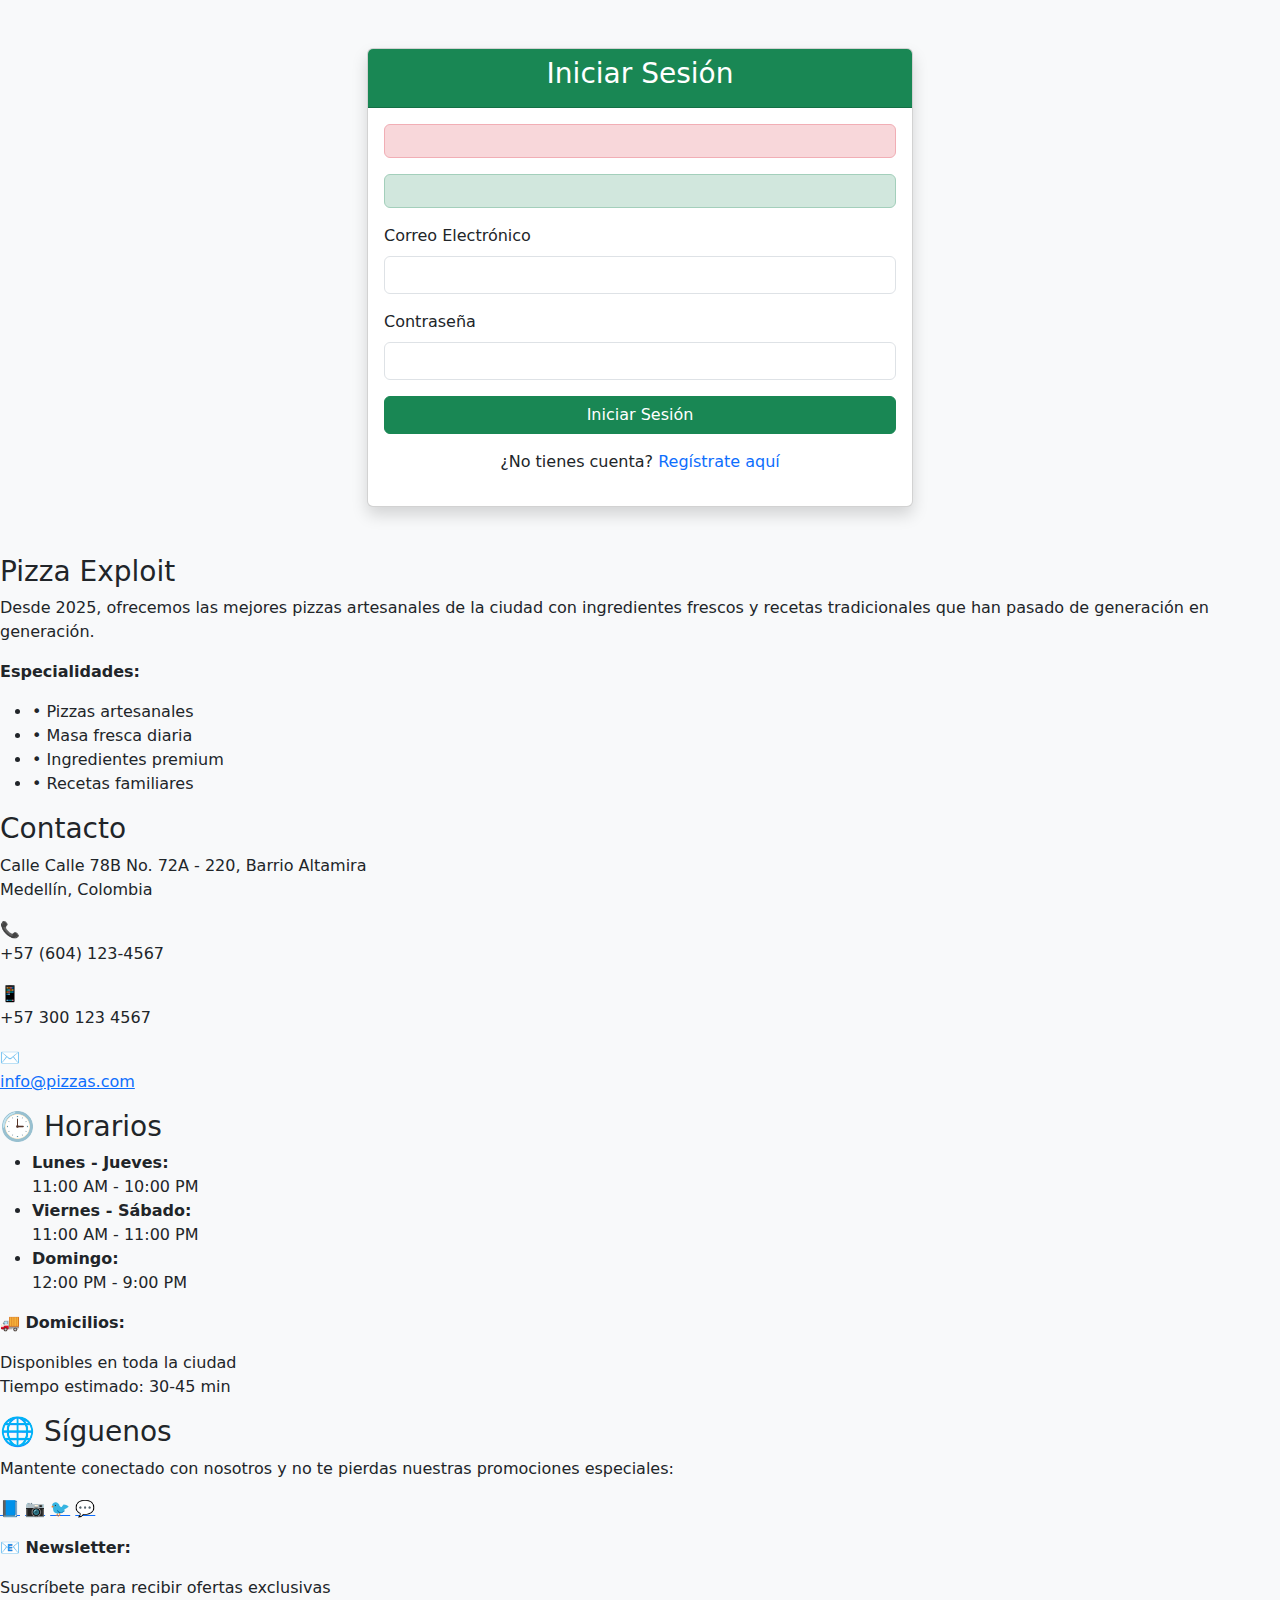
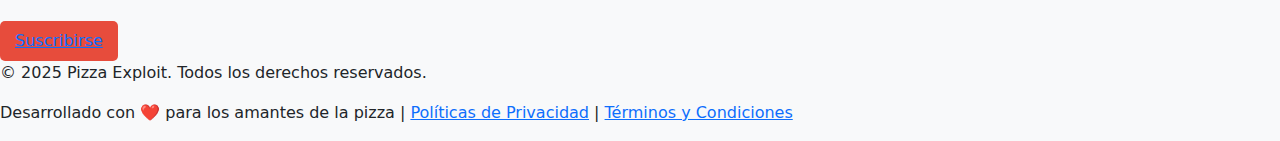
<file: src/main/resources/templates/login.html>
<!DOCTYPE html>
<html xmlns:th="http://www.thymeleaf.org">
<head>
    <meta charset="UTF-8">
    <title>Iniciar Sesión - Pizzería</title>
    <link href="https://cdn.jsdelivr.net/npm/bootstrap@5.3.0/dist/css/bootstrap.min.css" rel="stylesheet">
    <link rel="stylesheet" th:href="@{/style/login.css}">
</head>
<body class="bg-light">
    <div class="container py-5">
        <div class="row justify-content-center">
            <div class="col-md-6">
                <div class="card shadow">
                    <div class="card-header bg-success text-white text-center">
                        <h3>Iniciar Sesión</h3>
                    </div>
                    <div class="card-body">
                        <!-- Mensaje de error si hay -->
                        <div th:if="${error}" class="alert alert-danger" role="alert">
                            <span th:text="${error}"></span>
                        </div>
                        
                        <!-- Mensaje de éxito si viene del registro -->
                        <div th:if="${mensaje}" class="alert alert-success" role="alert">
                            <span th:text="${mensaje}"></span>
                        </div>
                        
                        <form th:action="@{/login}" method="post">
                            <div class="mb-3">
                                <label for="email" class="form-label">Correo Electrónico</label>
                                <input type="email" class="form-control" id="email" name="email" required>
                            </div>
                            <div class="mb-3">
                                <label for="password" class="form-label">Contraseña</label>
                                <input type="password" class="form-control" id="password" name="password" required>
                            </div>
                            <div class="d-grid">
                                <button type="submit" class="btn btn-success">Iniciar Sesión</button>
                            </div>
                        </form>
                        
                        <div class="text-center mt-3">
                            <p>¿No tienes cuenta? <a th:href="@{/registro}" class="text-decoration-none">Regístrate aquí</a></p>
                        </div>
                    </div>
                </div>
            </div>
        </div>
    </div>

    <!-- Footer Informativo -->
    <footer class="footer">
        <div class="footer-content">
            <!-- Información del Restaurante -->
            <div class="footer-section">
                <h3>Pizza Exploit</h3>
                <p>Desde 2025, ofrecemos las mejores pizzas artesanales de la ciudad con ingredientes frescos y recetas tradicionales que han pasado de generación en generación.</p>
                <p><strong>Especialidades:</strong></p>
                <ul>
                    <li>• Pizzas artesanales</li>
                    <li>• Masa fresca diaria</li>
                    <li>• Ingredientes premium</li>
                    <li>• Recetas familiares</li>
                </ul>
            </div>

            <!-- Información de Contacto -->
            <div class="footer-section">
                <h3>Contacto</h3>
                <div class="contact-item">
                    <p>Calle Calle 78B No. 72A - 220, Barrio Altamira<br>Medellín, Colombia</p>
                </div>
                <div class="contact-item">
                    <span>📞</span>
                    <p>+57 (604) 123-4567</p>
                </div>
                <div class="contact-item">
                    <span>📱</span>
                    <p>+57 300 123 4567</p>
                </div>
                <div class="contact-item">
                    <span>✉️</span>
                    <p><a href="mailto:info@pizzas.com">info@pizzas.com</a></p>
                </div>
            </div>

            <!-- Horarios de Atención -->
            <div class="footer-section">
                <h3>🕒 Horarios</h3>
                <ul>
                    <li><strong>Lunes - Jueves:</strong><br>11:00 AM - 10:00 PM</li>
                    <li><strong>Viernes - Sábado:</strong><br>11:00 AM - 11:00 PM</li>
                    <li><strong>Domingo:</strong><br>12:00 PM - 9:00 PM</li>
                </ul>
                <p style="margin-top: 15px;"><strong>🚚 Domicilios:</strong></p>
                <p>Disponibles en toda la ciudad<br>Tiempo estimado: 30-45 min</p>
            </div>

            <!-- Redes Sociales y Enlaces -->
            <div class="footer-section">
                <h3>🌐 Síguenos</h3>
                <p>Mantente conectado con nosotros y no te pierdas nuestras promociones especiales:</p>
                <div class="social-links">
                    <a href="https://facebook.com/" title="Facebook">📘</a>
                    <a href="https://instagram.com/" title="Instagram">📷</a>
                    <a href="https://twitter.com/" title="Twitter">🐦</a>
                    <a href="https://whatsapp.com/" title="WhatsApp">💬</a>
                </div>
                <p style="margin-top: 15px;"><strong>📧 Newsletter:</strong></p>
                <p>Suscríbete para recibir ofertas exclusivas</p>
                <a href="mailto:promociones@pizzas.com" style="background-color: #e74c3c; padding: 8px 15px; border-radius: 5px; display: inline-block; margin-top: 5px;">Suscribirse</a>
            </div>
        </div>

        <!-- Pie del Footer -->
        <div class="footer-bottom">
            <p>&copy; 2025 Pizza Exploit. Todos los derechos reservados.</p>
            <p>Desarrollado con ❤️ para los amantes de la pizza | 
               <a href="#politicas">Políticas de Privacidad</a> | 
               <a href="#terminos">Términos y Condiciones</a>
            </p>
        </div>
    </footer>
    
    <script src="https://cdn.jsdelivr.net/npm/bootstrap@5.3.0/dist/js/bootstrap.bundle.min.js"></script>
</body>
</html>
</file>
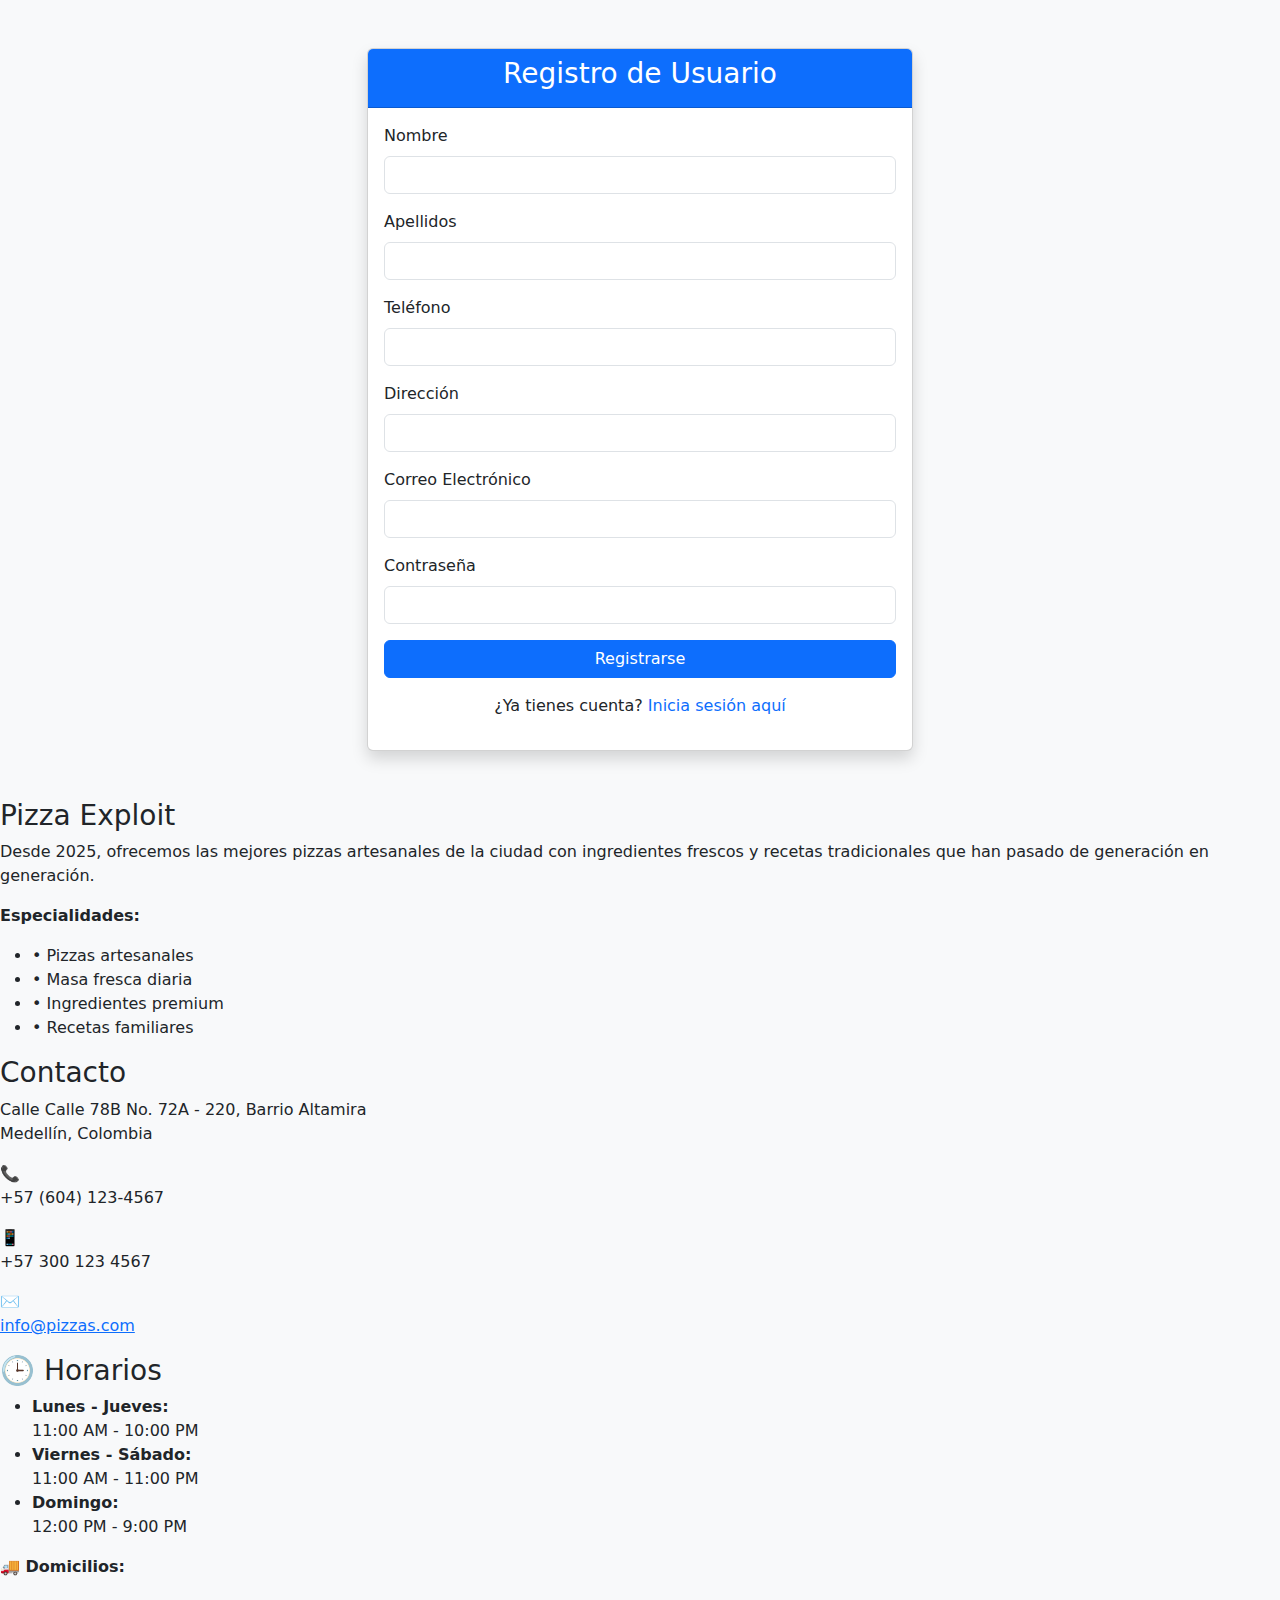
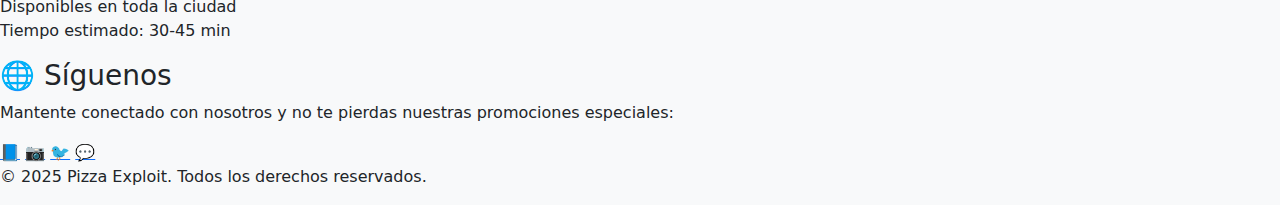
<file: src/main/resources/templates/registro.html>
<!DOCTYPE html>
<html xmlns:th="http://www.thymeleaf.org">
<head>
    <meta charset="UTF-8">
    <title>Registro de Usuario - Pizzería</title>
    <link href="https://cdn.jsdelivr.net/npm/bootstrap@5.3.0/dist/css/bootstrap.min.css" rel="stylesheet">
    <link rel="stylesheet" th:href="@{/style/registro.css}">
</head>
<body class="bg-light">
    <div class="container py-5">
        <div class="row justify-content-center">
            <div class="col-md-6">
                <div class="card shadow">
                    <div class="card-header bg-primary text-white text-center">
                        <h3>Registro de Usuario</h3>
                    </div>
                    <div class="card-body">
                        <form th:action="@{/registro}" method="post">
                            <div class="mb-3">
                                <label for="nombre" class="form-label">Nombre</label>
                                <input type="text" class="form-control" id="nombre" name="nombre" required>
                            </div>
                            <div class="mb-3">
                                <label for="apellidos" class="form-label">Apellidos</label>
                                <input type="text" class="form-control" id="apellidos" name="apellidos" required>
                            </div>
                            <div class="mb-3">
                                <label for="telefono" class="form-label">Teléfono</label>
                                <input type="tel" class="form-control" id="telefono" name="telefono" required>
                            </div>
                            <div class="mb-3">
                                <label for="direccion" class="form-label">Dirección</label>
                                <input type="text" class="form-control" id="direccion" name="direccion" required>
                            </div>
                            <div class="mb-3">
                                <label for="email" class="form-label">Correo Electrónico</label>
                                <input type="email" class="form-control" id="email" name="email" required>
                            </div>
                            <div class="mb-3">
                                <label for="password" class="form-label">Contraseña</label>
                                <input type="password" class="form-control" id="password" name="password" required>
                            </div>
                            <div class="d-grid">
                                <button type="submit" class="btn btn-primary">Registrarse</button>
                            </div>
                        </form>
                        
                        <div class="text-center mt-3">
                            <p>¿Ya tienes cuenta? <a th:href="@{/login}" class="text-decoration-none">Inicia sesión aquí</a></p>
                        </div>
                    </div>
                </div>
            </div>
        </div>
    </div>

    <!-- Footer Informativo -->
    <footer class="footer">
        <div class="footer-content">
            <!-- Información del Restaurante -->
            <div class="footer-section">
                <h3>Pizza Exploit</h3>
                <p>Desde 2025, ofrecemos las mejores pizzas artesanales de la ciudad con ingredientes frescos y recetas tradicionales que han pasado de generación en generación.</p>
                <p><strong>Especialidades:</strong></p>
                <ul>
                    <li>• Pizzas artesanales</li>
                    <li>• Masa fresca diaria</li>
                    <li>• Ingredientes premium</li>
                    <li>• Recetas familiares</li>
                </ul>
            </div>

            <!-- Información de Contacto -->
            <div class="footer-section">
                <h3>Contacto</h3>
                <div class="contact-item">
                    <p>Calle Calle 78B No. 72A - 220, Barrio Altamira<br>Medellín, Colombia</p>
                </div>
                <div class="contact-item">
                    <span>📞</span>
                    <p>+57 (604) 123-4567</p>
                </div>
                <div class="contact-item">
                    <span>📱</span>
                    <p>+57 300 123 4567</p>
                </div>
                <div class="contact-item">
                    <span>✉️</span>
                    <p><a href="mailto:info@pizzas.com">info@pizzas.com</a></p>
                </div>
            </div>

            <!-- Horarios de Atención -->
            <div class="footer-section">
                <h3>🕒 Horarios</h3>
                <ul>
                    <li><strong>Lunes - Jueves:</strong><br>11:00 AM - 10:00 PM</li>
                    <li><strong>Viernes - Sábado:</strong><br>11:00 AM - 11:00 PM</li>
                    <li><strong>Domingo:</strong><br>12:00 PM - 9:00 PM</li>
                </ul>
                <p style="margin-top: 15px;"><strong>🚚 Domicilios:</strong></p>
                <p>Disponibles en toda la ciudad<br>Tiempo estimado: 30-45 min</p>
            </div>

            <!-- Redes Sociales y Enlaces -->
            <div class="footer-section">
                <h3>🌐 Síguenos</h3>
                <p>Mantente conectado con nosotros y no te pierdas nuestras promociones especiales:</p>
                <div class="social-links">
                    <a href="https://facebook.com/" title="Facebook">📘</a>
                    <a href="https://instagram.com/" title="Instagram">📷</a>
                    <a href="https://twitter.com/" title="Twitter">🐦</a>
                    <a href="https://whatsapp.com/" title="WhatsApp">💬</a>
                </div>
            </div>
        </div>

        <!-- Pie del Footer -->
        <div class="footer-bottom">
            <p>&copy; 2025 Pizza Exploit. Todos los derechos reservados.</p>
        </div>
    </footer>
    
    <script src="https://cdn.jsdelivr.net/npm/bootstrap@5.3.0/dist/js/bootstrap.bundle.min.js"></script>
</body>
</html>
</file>
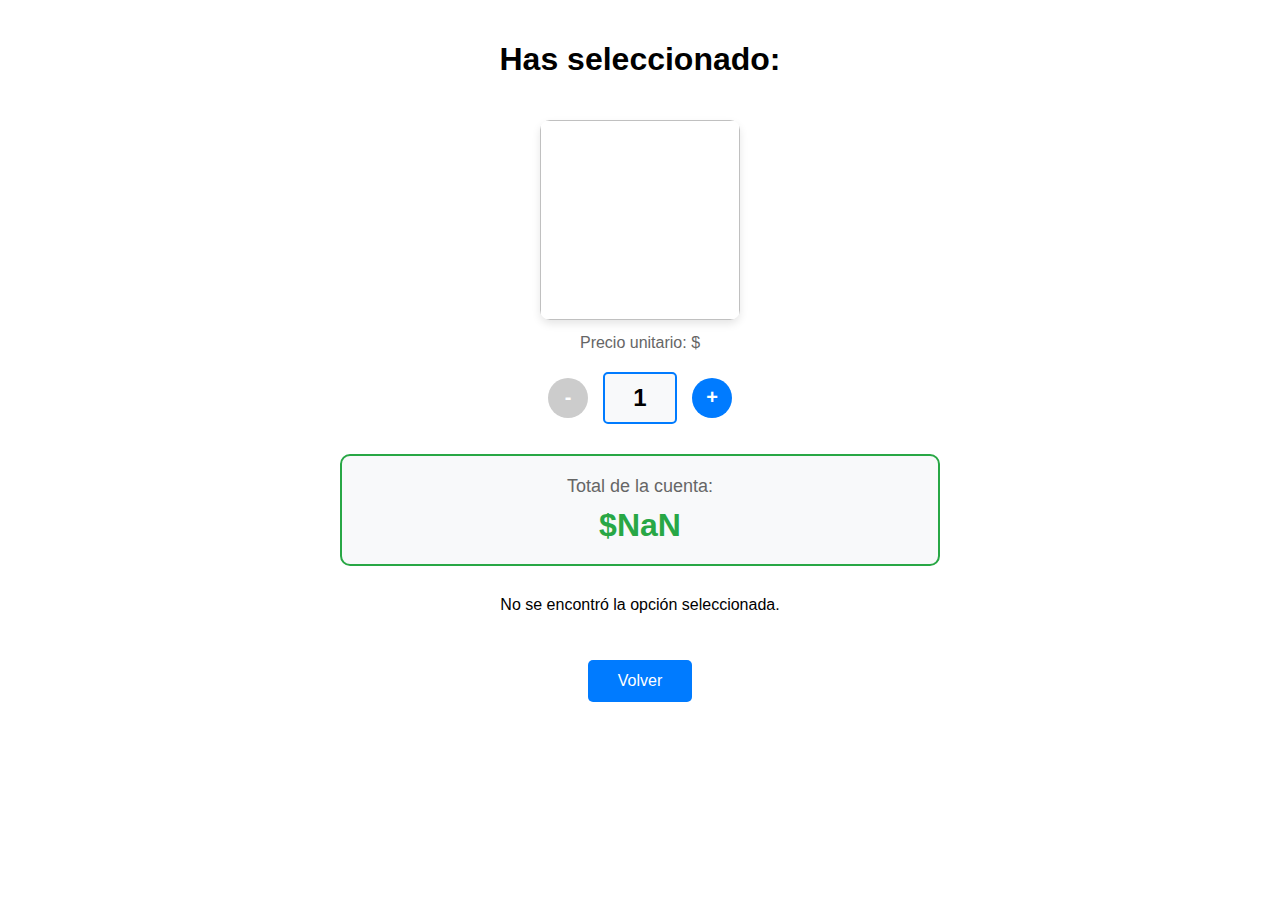
<file: src/main/resources/templates/resultado.html>
<!DOCTYPE html>
<html xmlns:th="http://www.thymeleaf.org">
<head>
    <meta charset="UTF-8">
    <title>Resultado</title>
    <style>
        body { font-family: Arial, sans-serif; text-align: center; max-width: 600px; margin: 0 auto; padding: 20px; }
        img { width: 200px; height: 200px; margin-top: 20px; border-radius: 10px; box-shadow: 0 4px 8px rgba(0,0,0,0.1); }
        .cantidad-container { display: flex; align-items: center; justify-content: center; gap: 15px; margin: 20px 0; font-size: 18px; }
        .btn-cantidad { background-color: #007bff; color: white; border: none; border-radius: 50%; width: 40px; height: 40px; font-size: 20px; font-weight: bold; cursor: pointer; transition: background-color 0.3s; }
        .btn-cantidad:hover { background-color: #0056b3; }
        .btn-cantidad:disabled { background-color: #ccc; cursor: not-allowed; }
        .cantidad-display { font-size: 24px; font-weight: bold; min-width: 50px; padding: 10px; border: 2px solid #007bff; border-radius: 5px; background-color: #f8f9fa;}
        .total-container { background-color: #f8f9fa; border: 2px solid #28a745; border-radius: 10px; padding: 20px; margin: 30px 0; }
        .total-label { font-size: 18px; color: #666; margin-bottom: 10px; }
        .total-amount { font-size: 32px; font-weight: bold; color: #28a745; }
        .precio-unitario { color: #666; font-size: 16px; margin: 10px 0; }
        a {  display: inline-block; margin-top: 30px; padding: 12px 30px; background-color: #007bff; color: white;  text-decoration: none; border-radius: 5px; font-size: 16px; transition: background-color 0.3s; }
        a:hover { background-color: #0056b3; }
    </style>
</head>
<body>
    <h1>Has seleccionado:</h1>

    <div th:if="${seleccionada != null}">
        <h2 th:text="${seleccionada.nombre}"></h2>
        <img th:src="${seleccionada.imagen}" th:alt="${seleccionada.nombre}">
        
        <div class="precio-unitario">
            Precio unitario: $<span id="precio-unitario" th:text="${seleccionada.precio}"></span>
        </div>
        
        <div class="cantidad-container">
            <button class="btn-cantidad" id="btn-menos" onclick="cambiarCantidad(-1)">-</button>
            <div class="cantidad-display" id="cantidad">1</div>
            <button class="btn-cantidad" id="btn-mas" onclick="cambiarCantidad(1)">+</button>
        </div>
        
        <div class="total-container">
            <div class="total-label">Total de la cuenta:</div>
            <div class="total-amount">$<span id="total"></span></div>
        </div>
    </div>

    <div th:if="${seleccionada == null}">
        <p>No se encontró la opción seleccionada.</p>
    </div>

    <a href="/">Volver</a>

    <script th:if="${seleccionada != null}">
        // Variables globales
        const precioUnitario = parseFloat(document.getElementById('precio-unitario').textContent);
        let cantidad = 1;
        
        // Función para cambiar la cantidad
        function cambiarCantidad(cambio) {
            const nuevaCantidad = cantidad + cambio;
            
            // Validar que la cantidad no sea menor a 1
            if (nuevaCantidad >= 1) {
                cantidad = nuevaCantidad;
                actualizarInterfaz();
            }
        }
        
        // Función para actualizar la interfaz
        function actualizarInterfaz() {
            // Actualizar cantidad mostrada
            document.getElementById('cantidad').textContent = cantidad;
            
            // Calcular y mostrar total
            const total = precioUnitario * cantidad;
            document.getElementById('total').textContent = total.toLocaleString('es-CO');
            
            // Deshabilitar botón menos si cantidad es 1
            document.getElementById('btn-menos').disabled = cantidad <= 1;
        }
        

        actualizarInterfaz();
    </script>
</body>
</html>
</file>
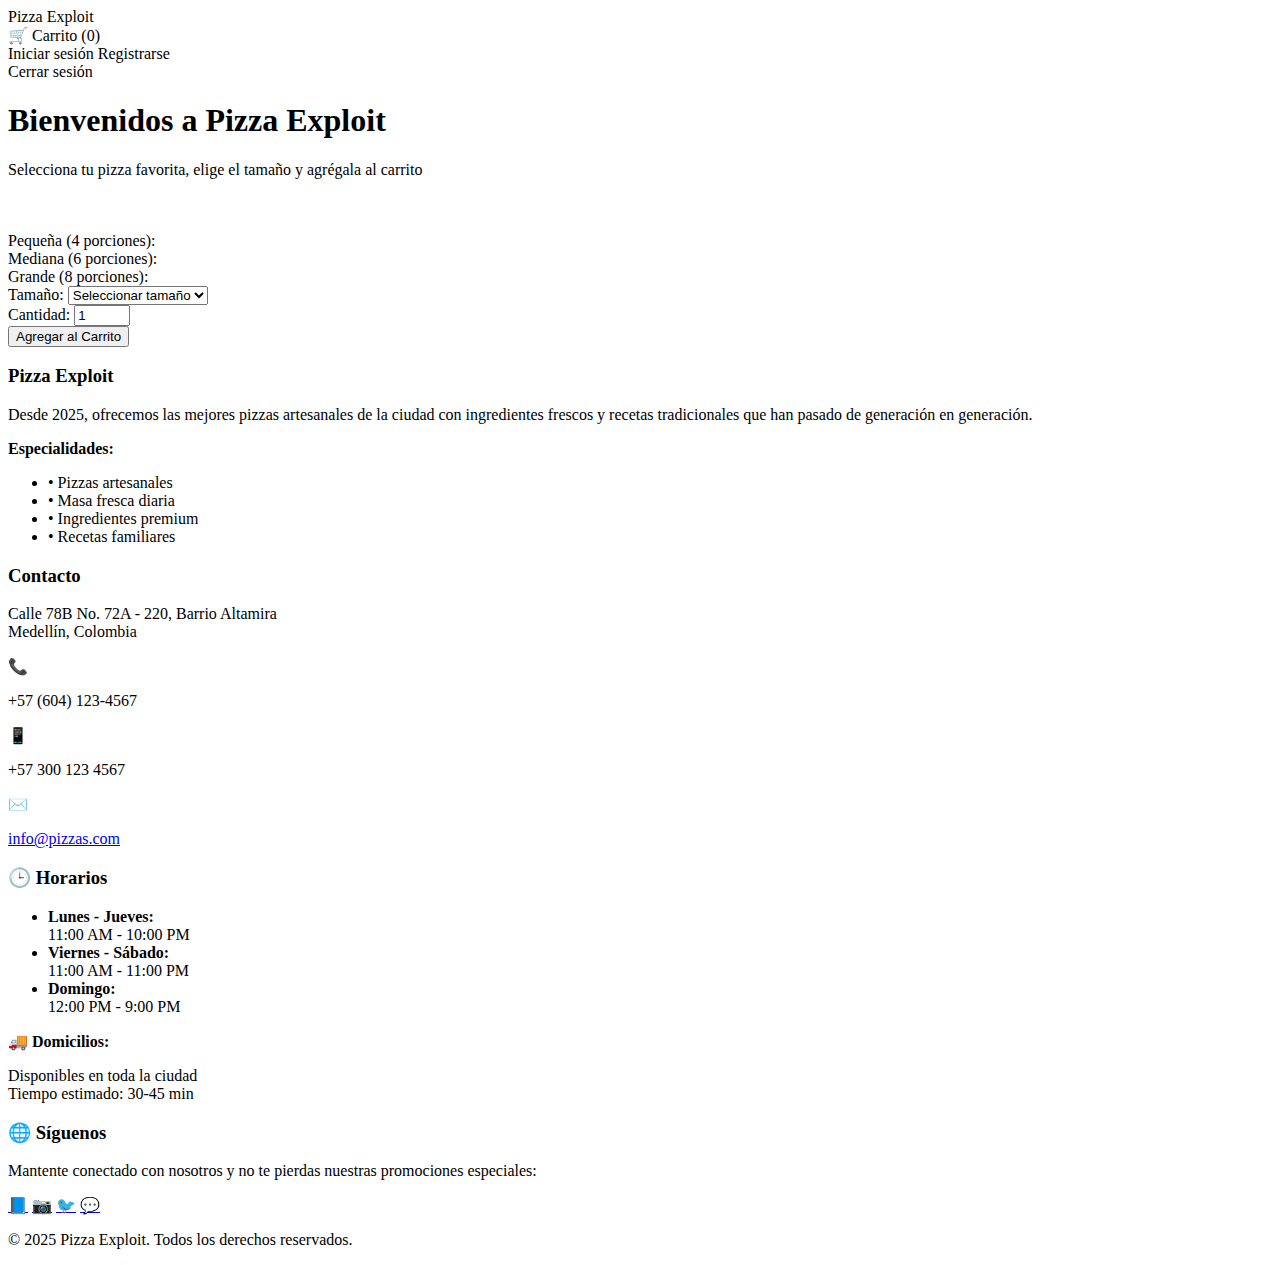
<file: src/main/resources/templates/seleccion.html>
<!DOCTYPE html>
<html xmlns:th="http://www.thymeleaf.org">
<head>
    <meta charset="UTF-8">
    <title>Seleccionar Pizza - Pizzería</title>
    <link rel="stylesheet" th:href="@{/style/seleccion.css}">
</head>
<body>
    <!-- Navbar de inicio -->
    <nav class="navbar">
        <div class="navbar-brand">
            <a th:href="@{/}">Pizza Exploit</a>
        </div>
        <div class="navbar-actions">
            <a th:href="@{/carrito}" class="btn-nav">
                🛒 Carrito (<span th:text="${cantidadCarrito}">0</span>)
            </a>
            <div th:if="${session.usuarioEmail == null}">
                <a th:href="@{/login}" class="btn-nav outline">Iniciar sesión</a>
                <a th:href="@{/registro}" class="btn-nav outline">Registrarse</a>
            </div>
            <div th:if="${session.usuarioEmail != null}">
                <span class="usuario-saludo" th:text="'Hola, ' + ${session.usuarioNombre}"></span>
                <a th:href="@{/logout}" class="btn-nav outline">Cerrar sesión</a>
            </div>
        </div>
    </nav>

    <div class="header">
        <h1>Bienvenidos a Pizza Exploit</h1>
        <p>Selecciona tu pizza favorita, elige el tamaño y agrégala al carrito</p>
    </div>

    <!-- Mensajes de éxito o error -->
    <div th:if="${mensaje}" class="mensaje success" th:text="${mensaje}"></div>
    <div th:if="${error}" class="mensaje error" th:text="${error}"></div>

    <div class="contenedor">
        <div class="opcion" th:each="opcion : ${opciones}">
            <img th:src="${opcion.imagen}" th:alt="${opcion.nombre}" 
                 onerror="this.src='[data-uri]'">
            
            <h3 th:text="${opcion.nombre}"></h3>
            
            <!-- Descripción de la pizza -->
            <p class="descripcion" th:text="${opcion.descripcion}"></p>
            
            <div class="precios">
                <div class="precio-item">
                    <span>Pequeña (4 porciones):</span>
                    <strong th:text="'$' + ${#numbers.formatInteger(opcion.precioPequena, 0, 'COMMA')}"></strong>
                </div>
                <div class="precio-item">
                    <span>Mediana (6 porciones):</span>
                    <strong th:text="'$' + ${#numbers.formatInteger(opcion.precioMediana, 0, 'COMMA')}"></strong>
                </div>
                <div class="precio-item">
                    <span>Grande (8 porciones):</span>
                    <strong th:text="'$' + ${#numbers.formatInteger(opcion.precioGrande, 0, 'COMMA')}"></strong>
                </div>
            </div>

            <form th:action="@{/agregar}" method="post">
                <input type="hidden" name="opcionId" th:value="${opcion.id}">
                
                <div class="form-group">
                    <label for="tamano">Tamaño:</label>
                    <select name="tamano" required>
                        <option value="">Seleccionar tamaño</option>
                        <option value="pequena">Pequeña</option>
                        <option value="mediana">Mediana</option>
                        <option value="grande">Grande</option>
                    </select>
                </div>

                <div class="form-group">
                    <label for="cantidad">Cantidad:</label>
                    <input type="number" name="cantidad" min="1" max="10" value="1" required>
                </div>

                <button type="submit">Agregar al Carrito</button>
            </form>
        </div>
    </div>

    <!-- Footer Informativo -->
    <footer class="footer">
        <div class="footer-content">
            <!-- Información del Restaurante -->
            <div class="footer-section">
                <h3>Pizza Exploit</h3>
                <p>Desde 2025, ofrecemos las mejores pizzas artesanales de la ciudad con ingredientes frescos y recetas tradicionales que han pasado de generación en generación.</p>
                <p><strong>Especialidades:</strong></p>
                <ul>
                    <li>• Pizzas artesanales</li>
                    <li>• Masa fresca diaria</li>
                    <li>• Ingredientes premium</li>
                    <li>• Recetas familiares</li>
                </ul>
            </div>

            <!-- Información de Contacto -->
            <div class="footer-section">
                <h3>Contacto</h3>
                <div class="contact-item">
                    <p>Calle 78B No. 72A - 220, Barrio Altamira<br>Medellín, Colombia</p>
                </div>
                <div class="contact-item">
                    <span>📞</span>
                    <p>+57 (604) 123-4567</p>
                </div>
                <div class="contact-item">
                    <span>📱</span>
                    <p>+57 300 123 4567</p>
                </div>
                <div class="contact-item">
                    <span>✉️</span>
                    <p><a href="mailto:info@pizzas.com">info@pizzas.com</a></p>
                </div>
            </div>

            <!-- Horarios de Atención -->
            <div class="footer-section">
                <h3>🕒 Horarios</h3>
                <ul>
                    <li><strong>Lunes - Jueves:</strong><br>11:00 AM - 10:00 PM</li>
                    <li><strong>Viernes - Sábado:</strong><br>11:00 AM - 11:00 PM</li>
                    <li><strong>Domingo:</strong><br>12:00 PM - 9:00 PM</li>
                </ul>
                <p style="margin-top: 15px;"><strong>🚚 Domicilios:</strong></p>
                <p>Disponibles en toda la ciudad<br>Tiempo estimado: 30-45 min</p>
            </div>

            <!-- Redes Sociales y Enlaces -->
            <div class="footer-section">
                <h3>🌐 Síguenos</h3>
                <p>Mantente conectado con nosotros y no te pierdas nuestras promociones especiales:</p>
                <div class="social-links">
                    <a href="https://facebook.com/" title="Facebook">📘</a>
                    <a href="https://instagram.com/" title="Instagram">📷</a>
                    <a href="https://twitter.com/" title="Twitter">🐦</a>
                    <a href="https://whatsapp.com/" title="WhatsApp">💬</a>
                </div>
            </div>
        </div>

        <!-- Pie del Footer -->
        <div class="footer-bottom">
            <p>&copy; 2025 Pizza Exploit. Todos los derechos reservados.</p>
        </div>
    </footer>
</body>
</html>
</file>
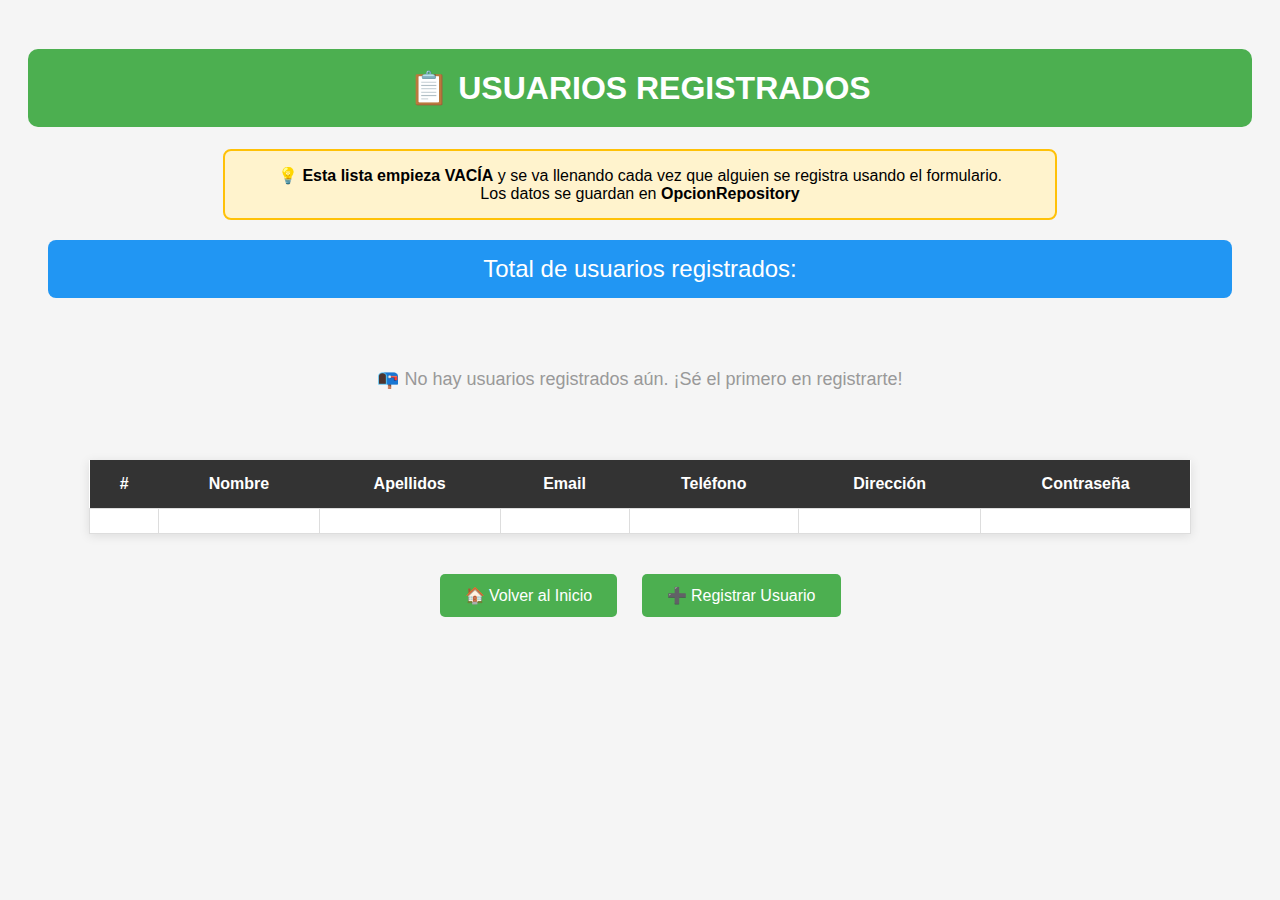
<file: src/main/resources/templates/usuario.html>
<!DOCTYPE html>
<html xmlns:th="http://www.thymeleaf.org">
<head>
    <meta charset="UTF-8">
    <title>Usuarios Registrados</title>
    <style>
        body { font-family: Arial, sans-serif; text-align: center; padding: 20px; background-color: #f5f5f5; }
        h1 { color: #333; background-color: #4CAF50; color: white; padding: 20px; border-radius: 10px; }
        .info { background-color: #fff3cd; padding: 15px; margin: 20px auto; max-width: 800px; border-radius: 8px; border: 2px solid #ffc107; }
        .contador { font-size: 24px; margin: 20px; padding: 15px; background-color: #2196F3; color: white; border-radius: 8px; }
        table { margin: 20px auto; border-collapse: collapse; width: 90%; background-color: white; box-shadow: 0 2px 10px rgba(0,0,0,0.1); }
        th { background-color: #333; color: white; padding: 15px; }
        td { padding: 12px; border: 1px solid #ddd; }
        tr:hover { background-color: #f1f1f1; }
        a { display: inline-block; margin: 20px 10px; padding: 12px 25px; background-color: #4CAF50; color: white; text-decoration: none; border-radius: 5px; font-size: 16px; }
        a:hover { background-color: #45a049; }
        .vacia { padding: 50px; color: #999; font-size: 18px; }
    </style>
</head>
<body>
    <h1>📋 USUARIOS REGISTRADOS</h1>
    
    <div class="info">
        💡 <strong>Esta lista empieza VACÍA</strong> y se va llenando cada vez que alguien se registra usando el formulario.
        <br>Los datos se guardan en <strong>OpcionRepository</strong>
    </div>

    <div class="contador">
        Total de usuarios registrados: <strong th:text="${total}"></strong>
    </div>

    <div th:if="${total == 0}" class="vacia">
        📭 No hay usuarios registrados aún. ¡Sé el primero en registrarte!
    </div>

    <table th:if="${total > 0}">
        <tr>
            <th>#</th>
            <th>Nombre</th>
            <th>Apellidos</th>
            <th>Email</th>
            <th>Teléfono</th>
            <th>Dirección</th>
            <th>Contraseña</th>
        </tr>
        <tr th:each="usuario, iterStat : ${usuarios}">
            <td th:text="${iterStat.count}"></td>
            <td th:text="${usuario['nombre']}"></td>
            <td th:text="${usuario['apellidos']}"></td>
            <td th:text="${usuario['email']}"></td>
            <td th:text="${usuario['telefono']}"></td>
            <td th:text="${usuario['direccion']}"></td>
            <td th:text="${usuario['password']}"></td>
        </tr>
    </table>

    <a href="/">🏠 Volver al Inicio</a>
    <a href="/registro">➕ Registrar Usuario</a>
</body>
</html>
</file>
